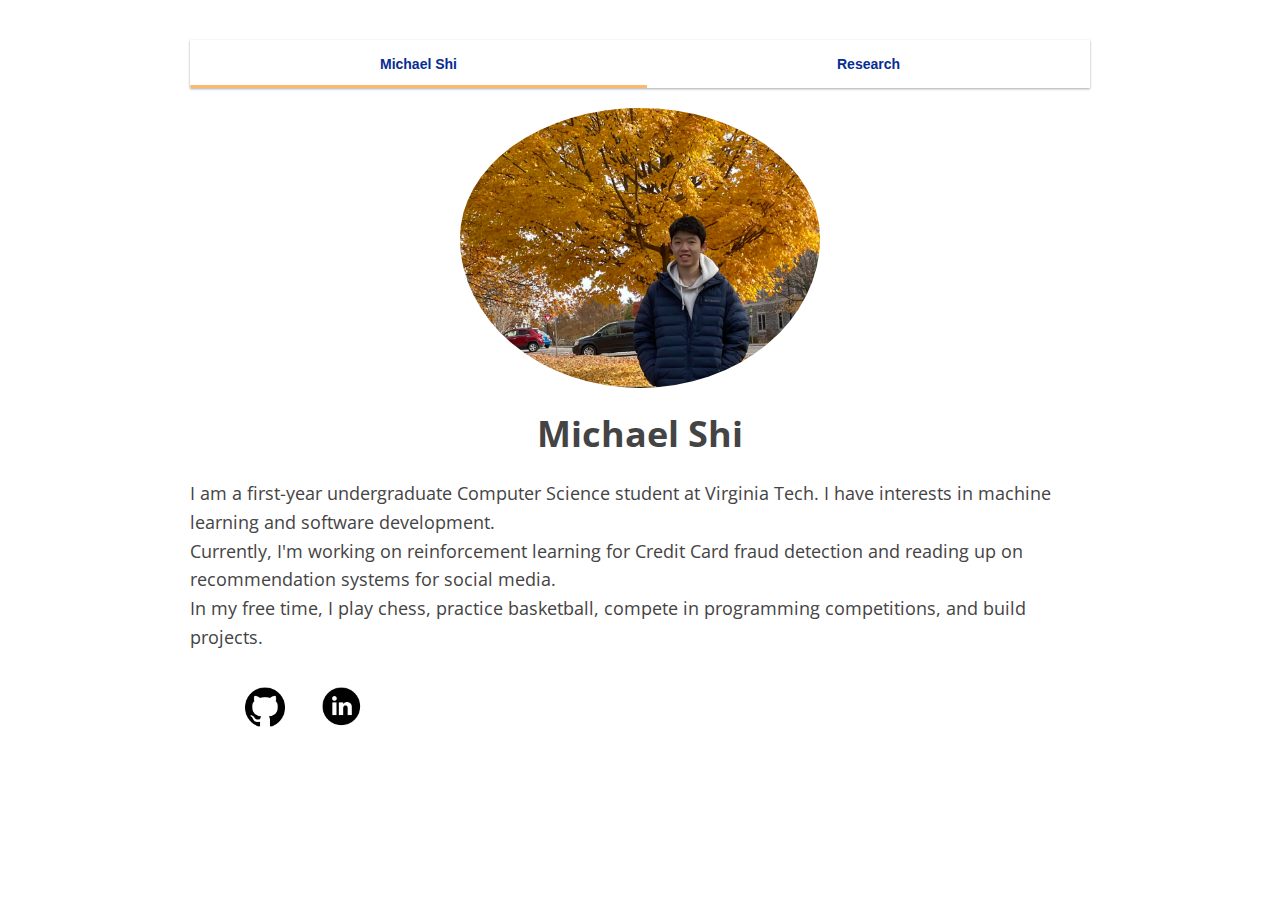
<file: index.html>
<!DOCTYPE html>
<html>
<head>
<title>Michael Shi</title>
<link rel="stylesheet" type = "text/css" href="index.css">
<meta charset="utf-8">
<meta name="google-site-verification" content="CjqDcia9elLQMTLtczG7ZEL7FZCf5mFvw1xOSXLyhYc" />
<meta name="viewport" content="width=device-width, initial-scale=1">
<link rel="stylesheet" href="https://fonts.googleapis.com/css?family=Open Sans">
</head>

<nav class = "menu"> 
  <ul class = "menu__list">
  <li class = "menu__group"><a href = "index.html" class ="menu__link select__link" >Michael Shi</a></li>
  <li class = "menu__group"><a href = "research.html"class ="menu__link" > Research </a></li>
  </ul>
</nav>


<body>
  <header>
    <div class="container">
      <img src="img/websitePhoto.PNG">
    </div>
    <h1>Michael Shi</h1>
</header>
      <div class="right">
        <p class="bio">
          I am a first-year undergraduate Computer Science student at Virginia Tech. 
          I have interests in machine learning and software development.<br> 
            Currently, 
          I'm working on reinforcement learning for Credit Card fraud detection and 
          reading up on recommendation systems for social media.<br>  In my free time, I 
          play chess, practice basketball, compete in programming competitions, and build projects.  
        </p>
        <ul class="social-links" style="list-style-type:none;">
          <li class = social><a href="https://github.com/mfshi03"><img class="GitHub" src="img/Github.png" width="40" height= "40"/></a></li>
          <li class = social><a href="https://www.linkedin.com/in/michael-shi-33304020b/"><img class="LinkedIn" src="img/linkedin2.png" width="42" height= "42"/></a></li>
        </ul>
      </div>
      <!--</div>-->
  </body>
</html>
</file>
<file: index.css>
.name {
  color: #666;
}
hr {
  width: 100%;
  float: left;
}
body {
  margin: 40px auto !important;
  max-width: 900px;
  line-height: 1.6;
  font-size: 18px;
  color: #444;
  padding: 0 10px;
  font-family: "Open Sans", sans-serif;
}

h1,
h2,
h3 {
  line-height: 1.2;
}
h1 {
  text-align: center;
}

nav {
  color: #51a012;
  font-family: Verdana, Tahoma, Geneva, sans-serif;
  margin: auto;
}

.container img {
  padding-top: 20px;
  max-height: 40% !important;
  max-width: 40%;
  display: block;
  margin-left: auto;
  margin-right: auto;
  border-radius: 60%;
}

a {
  text-decoration: none;
}

li {
  display: inline-block;
  /* height: 100px; */
}
.social {
  margin: 15px;
}
.grid-container {
  display: grid;
  grid-column-gap: 50px;
}

/*
  =====
  EFFECT FADING OUT FOR SIBLINGS MENU OPTIONS
  =====
  */

.menu:hover .menu__link:not(:hover) {
  color: #241c69;
}

/*
  =====
  MENU STYLES
  =====
  */

/* core styles */

.menu__list {
  display: flex;
  text-align: center;
  padding-left: 0;
  margin-top: 0;
  margin-bottom: 0;
  list-style: none;
}

.menu__group {
  flex-grow: 1;
  font-size: 14px;
}

.menu__link {
  color: rgb(7, 44, 146);
  display: block;
}

/* skin */

.menu {
  /* background-color: #ffe3be; */
  box-shadow: 0 1px 3px 0 rgba(0, 0, 0, 0.12), 0 1px 2px 0 rgba(0, 0, 0, 0.24);
}

.select__link::before,
.select__link::after {
  width: 100% !important;
  background-color: rgb(252, 185, 109);
}

.menu__link {
  padding: 0.8rem 0rem;

  font-weight: 700;
  color: rgb(7, 44, 146);
  text-decoration: none;
  /* text-transform: uppercase; */
}

/* states */
.menu__link:focus {
  outline: 2px solid rgb(255, 255, 255);
}

/* hover animation */

.menu__link {
  position: relative;
  overflow: hidden;

  will-change: color;
  transition: color 0.25s ease-out;
}

.menu__link::before,
.menu__link::after {
  content: "";
  width: 0;
  height: 3px;
  background-color: rgb(252, 185, 109);
  /* background-color: rgb(144, 205, 255); */

  will-change: width;
  transition: width 0.1s ease-out;

  position: absolute;
  bottom: 0;
}

.menu__link::before {
  left: 50%;
  transform: translateX(-50%);
}

.menu__link::after {
  right: 50%;
  transform: translateX(50%);
}

.menu__link:hover::before,
.menu__link:hover::after {
  width: 100%;
  transition-duration: 0.2s;
}
/* Research blog posts*/
.post__date {
  font-size: 15px;
}

.post__link {
  color: black;
}
.post__link:hover {
  width: 100% !important;
  color: blue;
}
</file>
